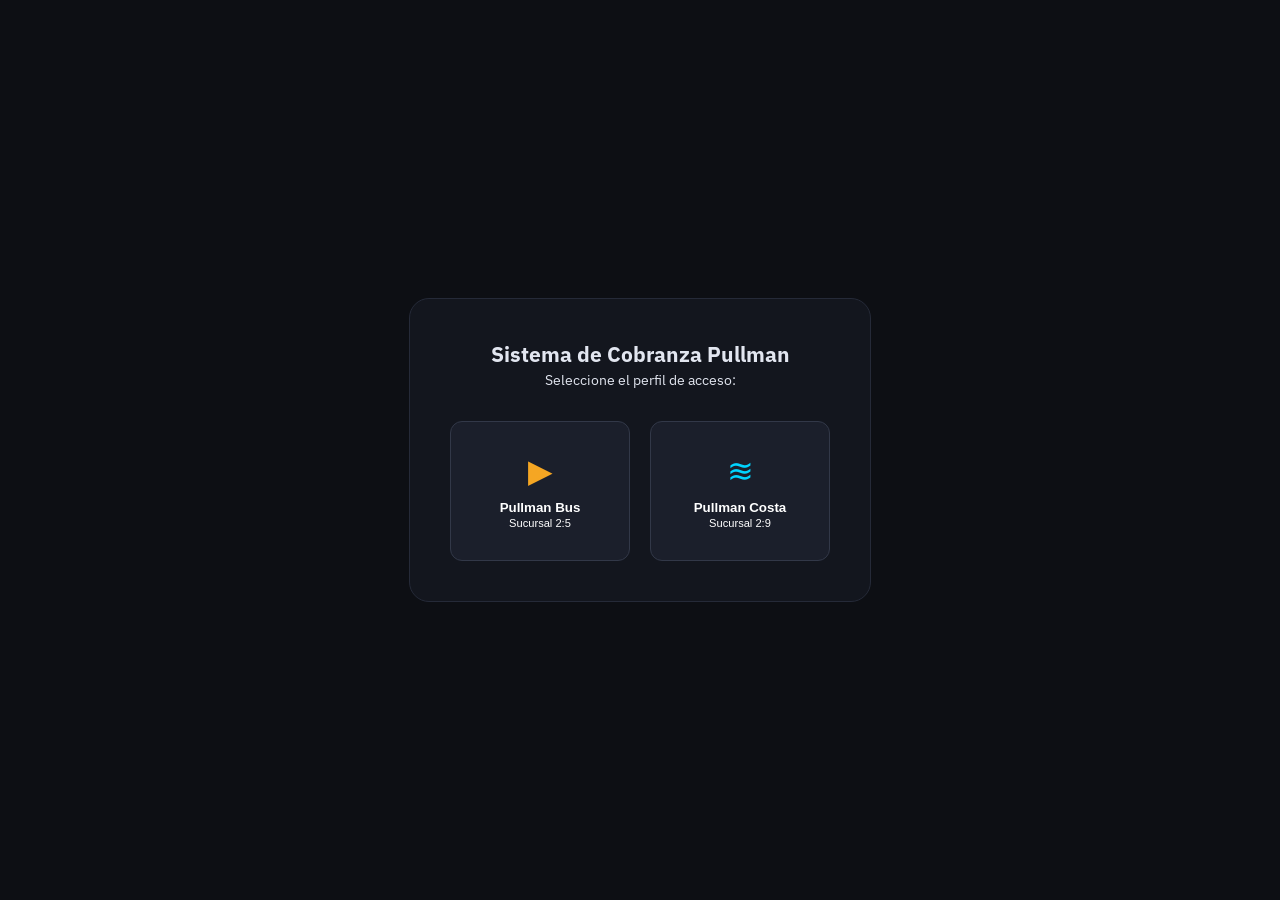
<file: index.html>
<!DOCTYPE html>
<html lang="es">
<head>
  <meta charset="UTF-8" />
  <meta name="viewport" content="width=device-width, initial-scale=1.0" />
  <title>Reporte de Cobranza — Pullman</title>
  <link rel="preconnect" href="https://fonts.googleapis.com" />
  <link href="https://fonts.googleapis.com/css2?family=IBM+Plex+Mono:wght@400;600&family=IBM+Plex+Sans:wght@300;400;600;700&display=swap" rel="stylesheet" />
  <link rel="stylesheet" href="style.css" />
</head>
<body>
  <div id="loginOverlay" class="login-overlay">
    <div class="login-box">
      <h2>Sistema de Cobranza Pullman</h2>
      <p>Seleccione el perfil de acceso:</p>
      <div class="user-grid">
        <button class="user-card bus" onclick="iniciarSesion('bus')">
          <span class="icon">▶</span>
          <strong>Pullman Bus</strong>
          <small>Sucursal 2:5</small>
        </button>
        <button class="user-card costa" onclick="iniciarSesion('costa')">
          <span class="icon">≋</span>
          <strong>Pullman Costa</strong>
          <small>Sucursal 2:9</small>
        </button>
      </div>
    </div>
  </div>

  <div class="layout">

    <aside class="sidebar">
      <div class="brand">
        <span class="brand-icon">▶</span>
        <span class="brand-name">Pullman<br><small>Reporte Cobranza</small></span>
      </div>

      <nav class="sidebar-nav">
        <a class="nav-link active" data-view="resumen">Resumen</a>
        <a class="nav-link" data-view="portales">Por Portal</a>
        <a class="nav-link" data-view="detalle">Detalle</a>
      </nav>

      <div class="sidebar-section">
        <div class="section-label">Consultar</div>

        <label class="field-label">Desde</label>
        <input id="fromDate" class="input-field" type="date" />

        <label class="field-label">Hasta <span class="limit-badge">máx 10 días</span></label>
        <input id="toDate" class="input-field" type="date" />

        <div id="dateError" class="date-error" style="display:none"></div>

        <button id="fetchBtn" class="btn-primary">▶ Consultar</button>
      </div>

      <div id="statusMsg" class="status-msg"></div>

      <div class="sidebar-section">
        <div class="section-label">Cargar archivo</div>
        <label class="btn-file" for="fileInput"><span>📂</span> Cargar JSON</label>
        <input id="fileInput" type="file" accept=".json,application/json" />
      </div>
    </aside>

    <main class="main">
      <header class="top-bar">
        <div class="top-bar-left">
          <h1 class="page-title" id="viewTitle">Resumen General</h1>
          <span id="dateRangeLabel" class="date-range-label"></span>
        </div>
        <div class="top-bar-right">
          <span id="lastUpdated" class="last-updated"></span>
          <button id="exportBtn" class="btn-export" style="display:none">↓ Exportar CSV</button>
        </div>
      </header>

      <div id="emptyState" class="empty-state">
        <div class="empty-icon">⬡</div>
        <p>Selecciona un rango de fechas y haz clic en <strong>Consultar</strong>.</p>
        <p class="empty-sub">Máximo 10 días por consulta.</p>
      </div>

      <div id="loadingState" class="loading-state" style="display:none">
        <div class="spinner"></div>
        <p id="loadingMsg">Consultando API...</p>
      </div>

      <div id="tokenExpiredBanner" class="token-banner" style="display:none">
        <span>⚠️ El token de acceso expiró. Contacta al administrador para renovarlo.</span>
      </div>

      <div id="dashboardContent" style="display:none">
        <section id="view-resumen" class="view">
          <div class="kpi-grid" id="kpiGrid"></div>
          <div class="chart-row">
            <div class="chart-card">
              <div class="chart-title">Monto Neto por Portal</div>
              <div id="barChart" class="bar-chart"></div>
            </div>
            <div class="chart-card narrow">
              <div class="chart-title">Distribución %</div>
              <div id="donutChart" class="donut-wrap"></div>
            </div>
          </div>
        </section>

        <section id="view-portales" class="view" style="display:none">
          <div id="portalCards" class="portal-cards"></div>
        </section>

        <section id="view-detalle" class="view" style="display:none">
          <div class="table-controls">
            <input id="tableSearch" class="input-field search-input" type="text" placeholder="Buscar pasajero, origen, destino..." />
            <div class="table-filters">
              <select id="filterPortal" class="input-field select-sm"><option value="">Todos los portales</option></select>
              <select id="filterDevuelto" class="input-field select-sm">
                <option value="">Todos</option>
                <option value="no">Sin devolución</option>
                <option value="si">Devueltos</option>
              </select>
            </div>
            <span id="rowCount" class="row-count"></span>
          </div>
          <div class="table-wrap">
            <table id="detailTable" class="data-table">
              <thead id="tableHead"></thead>
              <tbody id="tableBody"></tbody>
            </table>
          </div>
        </section>
      </div>
    </main>

    <div id="loginState" class="login-screen">
      <div class="login-card">
        <div class="brand-large">▶ PULLMAN</div>
        <p>Selecciona la unidad de negocio para el reporte</p>
        <div class="login-options">
          <button class="btn-login bus" onclick="initApp('bus')">Pullman Bus</button>
          <button class="btn-login costa" onclick="initApp('costa')">Pullman Costa</button>
        </div>
      </div>
    </div>
  </div>

  <script src="script.js"></script>
</body>
</html>
</file>
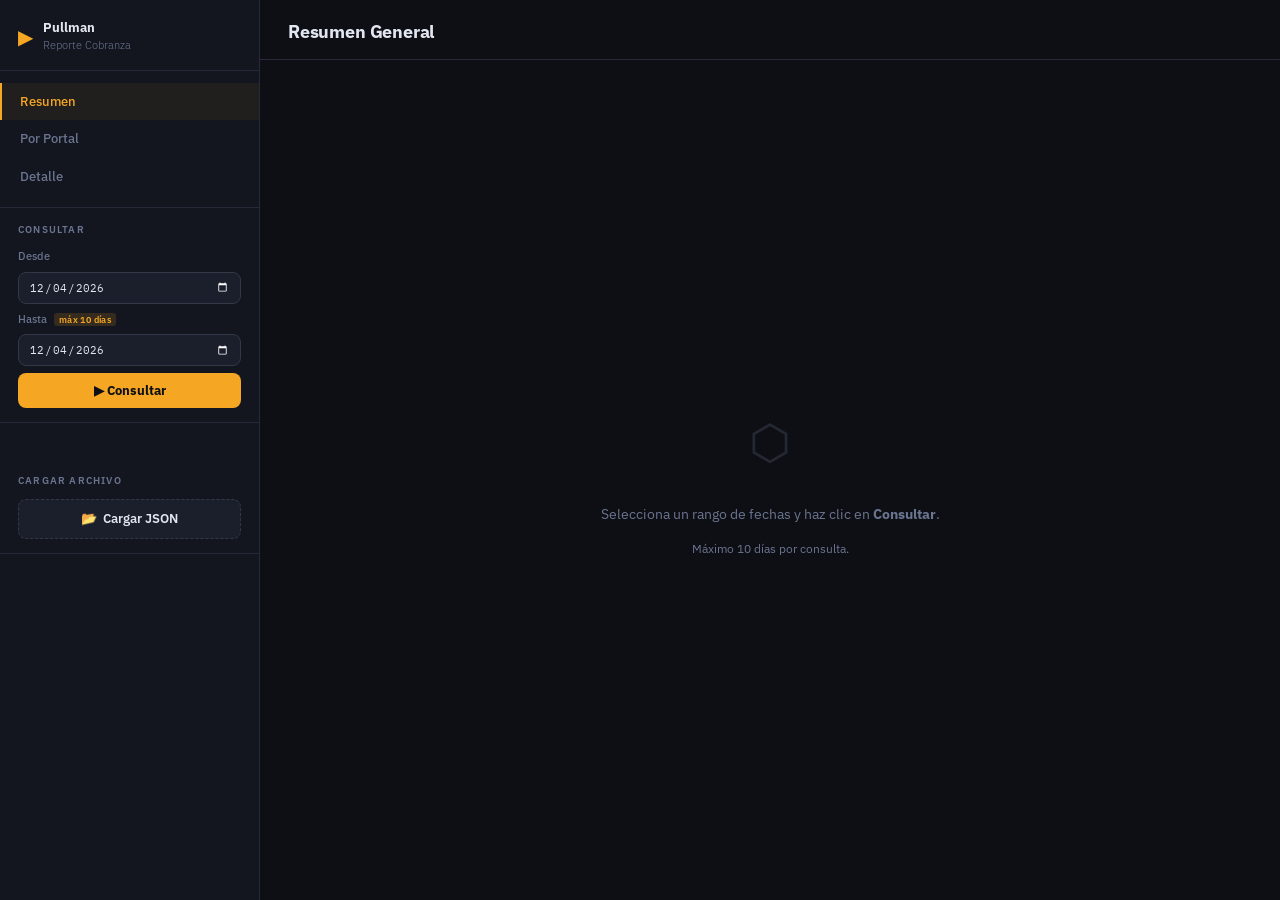
<file: public/index.html>
<!DOCTYPE html>
<html lang="es">
<head>
  <meta charset="UTF-8" />
  <meta name="viewport" content="width=device-width, initial-scale=1.0" />
  <title>Reporte de Cobranza — Pullman</title>
  <link rel="preconnect" href="https://fonts.googleapis.com" />
  <link href="https://fonts.googleapis.com/css2?family=IBM+Plex+Mono:wght@400;600&family=IBM+Plex+Sans:wght@300;400;600;700&display=swap" rel="stylesheet" />
  <link rel="stylesheet" href="style.css" />
</head>
<body>
  <div class="layout">

    <aside class="sidebar">
      <div class="brand">
        <span class="brand-icon">▶</span>
        <span class="brand-name">Pullman<br><small>Reporte Cobranza</small></span>
      </div>

      <nav class="sidebar-nav">
        <a class="nav-link active" data-view="resumen">Resumen</a>
        <a class="nav-link" data-view="portales">Por Portal</a>
        <a class="nav-link" data-view="detalle">Detalle</a>
      </nav>

      <div class="sidebar-section">
        <div class="section-label">Consultar</div>

        <label class="field-label">Desde</label>
        <input id="fromDate" class="input-field" type="date" />

        <label class="field-label">Hasta <span class="limit-badge">máx 10 días</span></label>
        <input id="toDate" class="input-field" type="date" />

        <div id="dateError" class="date-error" style="display:none"></div>

        <button id="fetchBtn" class="btn-primary">▶ Consultar</button>
      </div>

      <div id="statusMsg" class="status-msg"></div>

      <div class="sidebar-section">
        <div class="section-label">Cargar archivo</div>
        <label class="btn-file" for="fileInput"><span>📂</span> Cargar JSON</label>
        <input id="fileInput" type="file" accept=".json,application/json" />
      </div>
    </aside>

    <main class="main">
      <header class="top-bar">
        <div class="top-bar-left">
          <h1 class="page-title" id="viewTitle">Resumen General</h1>
          <span id="dateRangeLabel" class="date-range-label"></span>
        </div>
        <div class="top-bar-right">
          <span id="lastUpdated" class="last-updated"></span>
          <button id="exportBtn" class="btn-export" style="display:none">↓ Exportar CSV</button>
        </div>
      </header>

      <div id="emptyState" class="empty-state">
        <div class="empty-icon">⬡</div>
        <p>Selecciona un rango de fechas y haz clic en <strong>Consultar</strong>.</p>
        <p class="empty-sub">Máximo 10 días por consulta.</p>
      </div>

      <div id="loadingState" class="loading-state" style="display:none">
        <div class="spinner"></div>
        <p id="loadingMsg">Consultando API...</p>
      </div>

      <div id="tokenExpiredBanner" class="token-banner" style="display:none">
        <span>⚠️ El token de acceso expiró. Contacta al administrador para renovarlo.</span>
      </div>

      <div id="dashboardContent" style="display:none">
        <section id="view-resumen" class="view">
          <div class="kpi-grid" id="kpiGrid"></div>
          <div class="chart-row">
            <div class="chart-card">
              <div class="chart-title">Monto Neto por Portal</div>
              <div id="barChart" class="bar-chart"></div>
            </div>
            <div class="chart-card narrow">
              <div class="chart-title">Distribución %</div>
              <div id="donutChart" class="donut-wrap"></div>
            </div>
          </div>
        </section>

        <section id="view-portales" class="view" style="display:none">
          <div id="portalCards" class="portal-cards"></div>
        </section>

        <section id="view-detalle" class="view" style="display:none">
          <div class="table-controls">
            <input id="tableSearch" class="input-field search-input" type="text" placeholder="Buscar pasajero, origen, destino..." />
            <div class="table-filters">
              <select id="filterPortal" class="input-field select-sm"><option value="">Todos los portales</option></select>
              <select id="filterDevuelto" class="input-field select-sm">
                <option value="">Todos</option>
                <option value="no">Sin devolución</option>
                <option value="si">Devueltos</option>
              </select>
            </div>
            <span id="rowCount" class="row-count"></span>
          </div>
          <div class="table-wrap">
            <table id="detailTable" class="data-table">
              <thead id="tableHead"></thead>
              <tbody id="tableBody"></tbody>
            </table>
          </div>
        </section>
      </div>
    </main>
  </div>

  <script src="script.js"></script>
</body>
</html>
</file>
<file: style.css>
/* =============================================
   PULLMAN COBRANZA DASHBOARD — style.css
   ============================================= */

*, *::before, *::after { box-sizing: border-box; margin: 0; padding: 0; }

:root {
  --bg:       #0d0f14;
  --bg2:      #13161e;
  --bg3:      #1b1f2b;
  --border:   #252a38;
  --border2:  #323848;
  --text:     #e2e6f0;
  --muted:    #6b7490;
  --accent:   #f5a623;
  --accent2:  #e8471e;
  --green:    #2ecc87;
  --blue:     #4d8ef5;
  --purple:   #9b6dff;
  --red:      #e8471e;
  --font-body: 'IBM Plex Sans', sans-serif;
  --font-mono: 'IBM Plex Mono', monospace;
  --sidebar-w: 260px;
  --radius: 8px;
}

html, body {
  height: 100%;
  background: var(--bg);
  color: var(--text);
  font-family: var(--font-body);
  font-size: 14px;
  line-height: 1.5;
}

/* ---- LAYOUT ---- */
.layout {
  display: flex;
  height: 100vh;
  overflow: hidden;
}

/* ---- SIDEBAR ---- */
.sidebar {
  width: var(--sidebar-w);
  min-width: var(--sidebar-w);
  background: var(--bg2);
  border-right: 1px solid var(--border);
  display: flex;
  flex-direction: column;
  gap: 0;
  overflow-y: auto;
  overflow-x: hidden;
}

.brand {
  display: flex;
  align-items: center;
  gap: 10px;
  padding: 20px 18px 16px;
  border-bottom: 1px solid var(--border);
}
.brand-icon {
  font-size: 20px;
  color: var(--accent);
}
.brand-name {
  font-weight: 700;
  font-size: 13px;
  line-height: 1.3;
}
.brand-name small {
  font-weight: 300;
  color: var(--muted);
  font-size: 11px;
}

.sidebar-nav {
  display: flex;
  flex-direction: column;
  padding: 12px 0;
  border-bottom: 1px solid var(--border);
}
.nav-link {
  padding: 9px 18px;
  color: var(--muted);
  cursor: pointer;
  font-size: 13px;
  font-weight: 500;
  text-decoration: none;
  transition: color .15s, background .15s;
  border-left: 2px solid transparent;
}
.nav-link:hover { color: var(--text); background: var(--bg3); }
.nav-link.active { color: var(--accent); border-left-color: var(--accent); background: rgba(245,166,35,.06); }

.sidebar-section {
  padding: 14px 18px;
  border-bottom: 1px solid var(--border);
  display: flex;
  flex-direction: column;
  gap: 7px;
}

.section-label {
  font-size: 10px;
  text-transform: uppercase;
  letter-spacing: .12em;
  color: var(--muted);
  font-weight: 600;
  margin-bottom: 4px;
}

.field-label {
  font-size: 11px;
  color: var(--muted);
  font-weight: 500;
}

.input-field, .token-input {
  background: var(--bg3);
  border: 1px solid var(--border2);
  color: var(--text);
  border-radius: var(--radius);
  padding: 7px 10px;
  font-family: var(--font-mono);
  font-size: 11px;
  width: 100%;
  transition: border-color .15s;
}
.input-field:focus, .token-input:focus {
  outline: none;
  border-color: var(--accent);
}
.token-input {
  resize: vertical;
  min-height: 60px;
}

input[type="date"].input-field {
  color-scheme: dark;
}

.btn-primary {
  background: var(--accent);
  color: #0d0f14;
  border: none;
  border-radius: var(--radius);
  padding: 9px 14px;
  font-family: var(--font-body);
  font-weight: 700;
  font-size: 13px;
  cursor: pointer;
  transition: opacity .15s, transform .1s;
  width: 100%;
}
.btn-primary:hover { opacity: .88; transform: translateY(-1px); }
.btn-primary:active { transform: translateY(0); }

.btn-secondary {
  background: transparent;
  color: var(--muted);
  border: 1px solid var(--border2);
  border-radius: var(--radius);
  padding: 8px 14px;
  font-family: var(--font-body);
  font-size: 12px;
  cursor: pointer;
  width: 100%;
  transition: color .15s, border-color .15s;
}
.btn-secondary:hover { color: var(--text); border-color: var(--muted); }

.divider-text {
  text-align: center;
  color: var(--muted);
  font-size: 11px;
}

.status-msg {
  padding: 10px 18px;
  font-size: 12px;
  color: var(--muted);
  min-height: 36px;
}
.status-msg.error { color: var(--red); }
.status-msg.success { color: var(--green); }

/* ---- MAIN ---- */
.main {
  flex: 1;
  display: flex;
  flex-direction: column;
  overflow: hidden;
}

.top-bar {
  display: flex;
  align-items: center;
  justify-content: space-between;
  padding: 18px 28px 14px;
  border-bottom: 1px solid var(--border);
  flex-shrink: 0;
}
.top-bar-left { display: flex; align-items: baseline; gap: 14px; }
.page-title {
  font-size: 18px;
  font-weight: 700;
  letter-spacing: -.01em;
}
.date-range-label {
  font-size: 12px;
  color: var(--muted);
  font-family: var(--font-mono);
}
.top-bar-right { display: flex; align-items: center; gap: 14px; }
.last-updated {
  font-size: 11px;
  color: var(--muted);
  font-family: var(--font-mono);
}
.btn-export {
  background: transparent;
  border: 1px solid var(--border2);
  color: var(--muted);
  border-radius: var(--radius);
  padding: 6px 12px;
  font-size: 11px;
  cursor: pointer;
  transition: color .15s, border-color .15s;
}
.btn-export:hover { color: var(--text); border-color: var(--accent); }

/* ---- EMPTY / LOADING ---- */
.empty-state, .loading-state {
  flex: 1;
  display: flex;
  flex-direction: column;
  align-items: center;
  justify-content: center;
  gap: 12px;
  color: var(--muted);
  text-align: center;
  line-height: 1.7;
}
.empty-icon {
  font-size: 48px;
  opacity: .25;
  margin-bottom: 8px;
}
.empty-sub { font-size: 12px; }
.link-btn {
  background: none;
  border: none;
  color: var(--accent);
  cursor: pointer;
  font-size: 12px;
  text-decoration: underline;
}

.spinner {
  width: 32px; height: 32px;
  border: 2px solid var(--border2);
  border-top-color: var(--accent);
  border-radius: 50%;
  animation: spin .7s linear infinite;
}
@keyframes spin { to { transform: rotate(360deg); } }

/* ---- DASHBOARD CONTENT ---- */
#dashboardContent {
  flex: 1;
  overflow-y: auto;
  padding: 24px 28px;
  display: flex;
  flex-direction: column;
  gap: 24px;
}

/* ---- KPI GRID ---- */
.kpi-grid {
  display: grid;
  grid-template-columns: repeat(auto-fill, minmax(190px, 1fr));
  gap: 14px;
}
.kpi-card {
  background: var(--bg2);
  border: 1px solid var(--border);
  border-radius: var(--radius);
  padding: 16px 18px;
  position: relative;
  overflow: hidden;
  transition: border-color .2s;
}
.kpi-card:hover { border-color: var(--border2); }
.kpi-card::before {
  content: '';
  position: absolute;
  top: 0; left: 0; right: 0;
  height: 2px;
  background: var(--kpi-color, var(--accent));
}
.kpi-label {
  font-size: 11px;
  color: var(--muted);
  text-transform: uppercase;
  letter-spacing: .08em;
  margin-bottom: 8px;
}
.kpi-value {
  font-size: 24px;
  font-weight: 700;
  font-family: var(--font-mono);
  line-height: 1.1;
  color: var(--text);
}
.kpi-value.big { font-size: 20px; }
.kpi-sub {
  font-size: 11px;
  color: var(--muted);
  margin-top: 4px;
  font-family: var(--font-mono);
}

/* ---- CHART ROW ---- */
.chart-row {
  display: grid;
  grid-template-columns: 1fr 280px;
  gap: 14px;
}
.chart-card {
  background: var(--bg2);
  border: 1px solid var(--border);
  border-radius: var(--radius);
  padding: 18px 20px;
}
.chart-card.narrow {}
.chart-title {
  font-size: 12px;
  text-transform: uppercase;
  letter-spacing: .08em;
  color: var(--muted);
  font-weight: 600;
  margin-bottom: 16px;
}

/* BAR CHART */
.bar-chart {
  display: flex;
  flex-direction: column;
  gap: 10px;
}
.bar-row {
  display: grid;
  grid-template-columns: 130px 1fr 90px;
  align-items: center;
  gap: 10px;
}
.bar-name {
  font-size: 12px;
  color: var(--text);
  white-space: nowrap;
  overflow: hidden;
  text-overflow: ellipsis;
}
.bar-track {
  height: 8px;
  background: var(--bg3);
  border-radius: 4px;
  overflow: hidden;
}
.bar-fill {
  height: 100%;
  border-radius: 4px;
  background: var(--accent);
  transition: width .6s cubic-bezier(.4,0,.2,1);
}
.bar-val {
  font-size: 11px;
  font-family: var(--font-mono);
  color: var(--muted);
  text-align: right;
}

/* DONUT CHART */
.donut-wrap {
  display: flex;
  flex-direction: column;
  gap: 8px;
  align-items: center;
}
.donut-svg { margin-bottom: 8px; }
.donut-legend {
  width: 100%;
  display: flex;
  flex-direction: column;
  gap: 5px;
}
.legend-row {
  display: flex;
  align-items: center;
  justify-content: space-between;
  gap: 8px;
}
.legend-dot {
  width: 8px; height: 8px;
  border-radius: 50%;
  flex-shrink: 0;
}
.legend-name {
  flex: 1;
  font-size: 11px;
  color: var(--text);
  white-space: nowrap;
  overflow: hidden;
  text-overflow: ellipsis;
}
.legend-pct {
  font-size: 11px;
  font-family: var(--font-mono);
  color: var(--muted);
}

/* ---- PORTAL CARDS ---- */
.portal-cards {
  display: grid;
  grid-template-columns: repeat(auto-fill, minmax(280px, 1fr));
  gap: 14px;
}
.portal-card {
  background: var(--bg2);
  border: 1px solid var(--border);
  border-radius: var(--radius);
  padding: 18px 20px;
  display: flex;
  flex-direction: column;
  gap: 14px;
}
.portal-name {
  font-size: 14px;
  font-weight: 700;
  color: var(--text);
  display: flex;
  align-items: center;
  gap: 8px;
}
.portal-badge {
  width: 8px; height: 8px;
  border-radius: 50%;
  background: var(--badge-color, var(--accent));
}
.portal-stats {
  display: grid;
  grid-template-columns: 1fr 1fr;
  gap: 10px;
}
.pstat-label {
  font-size: 10px;
  color: var(--muted);
  text-transform: uppercase;
  letter-spacing: .08em;
}
.pstat-value {
  font-size: 18px;
  font-weight: 700;
  font-family: var(--font-mono);
  color: var(--text);
  margin-top: 2px;
}
.portal-bar {
  height: 3px;
  background: var(--bg3);
  border-radius: 2px;
  overflow: hidden;
}
.portal-bar-fill {
  height: 100%;
  border-radius: 2px;
  background: var(--badge-color, var(--accent));
}

/* ---- TABLE ---- */
.table-controls {
  display: flex;
  align-items: center;
  justify-content: space-between;
  gap: 12px;
  margin-bottom: 14px;
  flex-shrink: 0;
}
.search-input { width: 240px; flex-shrink: 0; }
.row-count { font-size: 11px; color: var(--muted); font-family: var(--font-mono); }

.table-wrap {
  flex: 1;
  overflow: auto;
  border: 1px solid var(--border);
  border-radius: var(--radius);
}

.data-table {
  width: 100%;
  border-collapse: collapse;
  font-size: 12px;
}
.data-table th {
  background: var(--bg3);
  color: var(--muted);
  font-size: 10px;
  text-transform: uppercase;
  letter-spacing: .08em;
  padding: 10px 14px;
  text-align: left;
  border-bottom: 1px solid var(--border);
  white-space: nowrap;
  position: sticky;
  top: 0;
  cursor: pointer;
  user-select: none;
}
.data-table th:hover { color: var(--text); }
.data-table td {
  padding: 9px 14px;
  border-bottom: 1px solid var(--border);
  color: var(--text);
  font-family: var(--font-mono);
  white-space: nowrap;
}
.data-table tbody tr:hover { background: var(--bg3); }
.data-table tbody tr:last-child td { border-bottom: none; }
.data-table td.text-field { font-family: var(--font-body); }
.data-table td.amount { color: var(--green); }
.data-table td.qty { color: var(--blue); }

/* ---- MODAL ---- */
.modal-overlay {
  position: fixed;
  inset: 0;
  background: rgba(0,0,0,.7);
  display: flex;
  align-items: center;
  justify-content: center;
  z-index: 100;
  backdrop-filter: blur(4px);
}
.modal {
  background: var(--bg2);
  border: 1px solid var(--border2);
  border-radius: 12px;
  width: min(560px, 90vw);
  display: flex;
  flex-direction: column;
  gap: 0;
  overflow: hidden;
}
.modal-header {
  display: flex;
  align-items: center;
  justify-content: space-between;
  padding: 14px 18px;
  border-bottom: 1px solid var(--border);
  font-weight: 600;
  font-size: 14px;
}
.modal-close {
  background: none;
  border: none;
  color: var(--muted);
  cursor: pointer;
  font-size: 16px;
  padding: 0 4px;
  transition: color .15s;
}
.modal-close:hover { color: var(--text); }
.json-paste-area {
  background: var(--bg3);
  border: none;
  color: var(--text);
  font-family: var(--font-mono);
  font-size: 11px;
  padding: 16px 18px;
  min-height: 220px;
  resize: vertical;
  width: 100%;
}
.json-paste-area:focus { outline: none; }
.modal-footer {
  padding: 14px 18px;
  display: flex;
  gap: 10px;
  border-top: 1px solid var(--border);
}
.modal-footer .btn-primary { flex: 1; }
.modal-footer .btn-secondary { flex: 0 0 auto; width: auto; }

/* ---- RESPONSIVE ---- */
@media (max-width: 900px) {
  .chart-row { grid-template-columns: 1fr; }
  .chart-card.narrow { }
}
@media (max-width: 680px) {
  .sidebar { width: 220px; min-width: 220px; }
}

/* ── NUEVOS ESTILOS ── */
.btn-file {
  display: flex;
  align-items: center;
  justify-content: center;
  gap: 6px;
  background: var(--bg3);
  border: 1px dashed var(--border2);
  color: var(--text);
  border-radius: var(--radius);
  padding: 9px 14px;
  font-family: var(--font-body);
  font-size: 13px;
  font-weight: 600;
  cursor: pointer;
  width: 100%;
  text-align: center;
  transition: border-color .15s, background .15s;
}
.btn-file:hover { border-color: var(--accent); background: rgba(245,166,35,.06); }
.btn-file.big {
  padding: 16px 24px;
  font-size: 15px;
  border-radius: 10px;
}
#fileInput, #fileInput2 { display: none; }

/* Collapsible API section */
.collapsible { border-bottom: 1px solid var(--border); }
.collapsible-header {
  font-size: 11px;
  text-transform: uppercase;
  letter-spacing: .1em;
  color: var(--muted);
  font-weight: 600;
  cursor: pointer;
  padding: 12px 18px;
  list-style: none;
  user-select: none;
}
.collapsible-header:hover { color: var(--text); }
details.collapsible summary::-webkit-details-marker { display: none; }
.collapsible-body {
  padding: 0 18px 14px;
  display: flex;
  flex-direction: column;
  gap: 7px;
}

.hint-text {
  font-size: 10px;
  color: var(--muted);
  line-height: 1.5;
}
.hint-text code {
  background: var(--bg3);
  border-radius: 3px;
  padding: 1px 4px;
  font-family: var(--font-mono);
}

/* Table improvements */
.table-controls {
  display: flex;
  align-items: center;
  gap: 8px;
  flex-wrap: wrap;
  margin-bottom: 12px;
}
.table-filters { display: flex; gap: 8px; }
.select-sm { width: auto; min-width: 140px; }

.row-devuelto td { opacity: .55; }
.portal-cell { display: flex; align-items: center; gap: 6px; }
.portal-dot { width: 6px; height: 6px; border-radius: 50%; flex-shrink: 0; }
.align-right { text-align: right; }
.muted-cell { color: var(--muted) !important; }
.devuelto-cell { color: var(--red) !important; }
.mono-sm { font-size: 11px; }

.bar-val {
  display: flex;
  flex-direction: column;
  align-items: flex-end;
  gap: 1px;
}
.bar-count {
  font-size: 10px;
  color: var(--muted);
}

.no-data { color: var(--muted); font-size: 12px; }

.modal-hint {
  padding: 8px 18px;
  font-size: 11px;
  color: var(--accent);
  background: rgba(245,166,35,.07);
  border-bottom: 1px solid var(--border);
}

/* ── PROXY STATUS ── */
.proxy-status {
  display: flex;
  align-items: center;
  gap: 7px;
  padding: 7px 10px;
  border-radius: var(--radius);
  font-size: 11px;
  font-family: var(--font-mono);
  margin-top: 2px;
}
.proxy-dot {
  width: 7px; height: 7px;
  border-radius: 50%;
  flex-shrink: 0;
}
.proxy-status.online  { background: rgba(46,204,135,.1); color: var(--green); }
.proxy-status.online  .proxy-dot { background: var(--green); box-shadow: 0 0 0 2px rgba(46,204,135,.3); }
.proxy-status.offline { background: rgba(232,71,30,.08); color: var(--red); }
.proxy-status.offline .proxy-dot { background: var(--red); }
.proxy-status.checking { background: var(--bg3); color: var(--muted); }
.proxy-status.checking .proxy-dot { background: var(--muted); animation: pulse 1s infinite; }
@keyframes pulse { 0%,100%{opacity:1} 50%{opacity:.3} }

/* ── TOKEN ROW ── */
.token-row { display: flex; gap: 6px; align-items: flex-start; }
.token-row .token-input { flex: 1; }
.btn-icon {
  background: var(--bg3);
  border: 1px solid var(--border2);
  border-radius: var(--radius);
  padding: 6px 8px;
  cursor: pointer;
  font-size: 14px;
  flex-shrink: 0;
  transition: border-color .15s;
  line-height: 1;
}
.btn-icon:hover { border-color: var(--accent); }
.token-saved-badge {
  font-size: 10px;
  color: var(--green);
  font-weight: 600;
  margin-left: 6px;
  font-family: var(--font-mono);
}

/* ── DATE ERROR ── */
.date-error {
  font-size: 11px;
  color: var(--accent);
  background: rgba(245,166,35,.08);
  border: 1px solid rgba(245,166,35,.2);
  border-radius: var(--radius);
  padding: 6px 9px;
  line-height: 1.4;
}
.limit-badge {
  font-size: 9px;
  background: rgba(245,166,35,.15);
  color: var(--accent);
  border-radius: 3px;
  padding: 1px 5px;
  font-weight: 600;
  letter-spacing: .04em;
  vertical-align: middle;
  margin-left: 4px;
}

/* ── TOKEN EXPIRED BANNER ── */
.token-banner {
  display: flex;
  align-items: center;
  gap: 10px;
  background: rgba(232,71,30,.12);
  border: 1px solid rgba(232,71,30,.3);
  color: #ff8787;
  padding: 12px 20px;
  font-size: 13px;
  margin: 16px 28px 0;
  border-radius: var(--radius);
}

/* Pantalla de Login */
.login-screen {
  position: fixed; inset: 0; background: var(--bg);
  display: flex; align-items: center; justify-content: center; z-index: 1000;
}
.login-card {
  background: var(--bg2); padding: 40px; border-radius: 16px;
  text-align: center; border: 1px solid var(--border);
}
.login-options { display: flex; gap: 20px; margin-top: 24px; }

.btn-login {
  padding: 15px 30px; border: none; border-radius: 8px;
  font-weight: 700; cursor: pointer; transition: transform 0.2s;
}
.btn-login.bus { background: #f5a623; color: #000; }
.btn-login.costa { background: #00d4ff; color: #000; }
.btn-login:hover { transform: scale(1.05); }

/* Indicador de contexto en el Sidebar */
.nav-link.active {
  border-left-color: var(--accent);
  background: rgba(var(--accent-rgb), 0.1);
}

/* ── NUEVOS ESTILOS ── */
.login-overlay {
  position: fixed; inset: 0; background: #0d0f14;
  display: flex; align-items: center; justify-content: center; z-index: 9999;
}
.login-box {
  background: #13161e; padding: 40px; border-radius: 20px;
  border: 1px solid #252a38; text-align: center;
}
.user-grid { display: flex; gap: 20px; margin-top: 30px; }
.user-card {
  background: #1b1f2b; border: 1px solid #323848; color: white;
  padding: 30px; border-radius: 12px; cursor: pointer;
  width: 180px; transition: transform 0.2s, border-color 0.2s;
}
.user-card:hover { transform: translateY(-5px); border-color: var(--accent); }
.user-card.bus { --accent: #f5a623; }
.user-card.costa { --accent: #00d4ff; }
.user-card .icon { font-size: 32px; display: block; margin-bottom: 10px; color: var(--accent); }
</file>
<file: public/style.css>
/* =============================================
   PULLMAN COBRANZA DASHBOARD — style.css
   ============================================= */

*, *::before, *::after { box-sizing: border-box; margin: 0; padding: 0; }

:root {
  --bg:       #0d0f14;
  --bg2:      #13161e;
  --bg3:      #1b1f2b;
  --border:   #252a38;
  --border2:  #323848;
  --text:     #e2e6f0;
  --muted:    #6b7490;
  --accent:   #f5a623;
  --accent2:  #e8471e;
  --green:    #2ecc87;
  --blue:     #4d8ef5;
  --purple:   #9b6dff;
  --red:      #e8471e;
  --font-body: 'IBM Plex Sans', sans-serif;
  --font-mono: 'IBM Plex Mono', monospace;
  --sidebar-w: 260px;
  --radius: 8px;
}

html, body {
  height: 100%;
  background: var(--bg);
  color: var(--text);
  font-family: var(--font-body);
  font-size: 14px;
  line-height: 1.5;
}

/* ---- LAYOUT ---- */
.layout {
  display: flex;
  height: 100vh;
  overflow: hidden;
}

/* ---- SIDEBAR ---- */
.sidebar {
  width: var(--sidebar-w);
  min-width: var(--sidebar-w);
  background: var(--bg2);
  border-right: 1px solid var(--border);
  display: flex;
  flex-direction: column;
  gap: 0;
  overflow-y: auto;
  overflow-x: hidden;
}

.brand {
  display: flex;
  align-items: center;
  gap: 10px;
  padding: 20px 18px 16px;
  border-bottom: 1px solid var(--border);
}
.brand-icon {
  font-size: 20px;
  color: var(--accent);
}
.brand-name {
  font-weight: 700;
  font-size: 13px;
  line-height: 1.3;
}
.brand-name small {
  font-weight: 300;
  color: var(--muted);
  font-size: 11px;
}

.sidebar-nav {
  display: flex;
  flex-direction: column;
  padding: 12px 0;
  border-bottom: 1px solid var(--border);
}
.nav-link {
  padding: 9px 18px;
  color: var(--muted);
  cursor: pointer;
  font-size: 13px;
  font-weight: 500;
  text-decoration: none;
  transition: color .15s, background .15s;
  border-left: 2px solid transparent;
}
.nav-link:hover { color: var(--text); background: var(--bg3); }
.nav-link.active { color: var(--accent); border-left-color: var(--accent); background: rgba(245,166,35,.06); }

.sidebar-section {
  padding: 14px 18px;
  border-bottom: 1px solid var(--border);
  display: flex;
  flex-direction: column;
  gap: 7px;
}

.section-label {
  font-size: 10px;
  text-transform: uppercase;
  letter-spacing: .12em;
  color: var(--muted);
  font-weight: 600;
  margin-bottom: 4px;
}

.field-label {
  font-size: 11px;
  color: var(--muted);
  font-weight: 500;
}

.input-field, .token-input {
  background: var(--bg3);
  border: 1px solid var(--border2);
  color: var(--text);
  border-radius: var(--radius);
  padding: 7px 10px;
  font-family: var(--font-mono);
  font-size: 11px;
  width: 100%;
  transition: border-color .15s;
}
.input-field:focus, .token-input:focus {
  outline: none;
  border-color: var(--accent);
}
.token-input {
  resize: vertical;
  min-height: 60px;
}

input[type="date"].input-field {
  color-scheme: dark;
}

.btn-primary {
  background: var(--accent);
  color: #0d0f14;
  border: none;
  border-radius: var(--radius);
  padding: 9px 14px;
  font-family: var(--font-body);
  font-weight: 700;
  font-size: 13px;
  cursor: pointer;
  transition: opacity .15s, transform .1s;
  width: 100%;
}
.btn-primary:hover { opacity: .88; transform: translateY(-1px); }
.btn-primary:active { transform: translateY(0); }

.btn-secondary {
  background: transparent;
  color: var(--muted);
  border: 1px solid var(--border2);
  border-radius: var(--radius);
  padding: 8px 14px;
  font-family: var(--font-body);
  font-size: 12px;
  cursor: pointer;
  width: 100%;
  transition: color .15s, border-color .15s;
}
.btn-secondary:hover { color: var(--text); border-color: var(--muted); }

.divider-text {
  text-align: center;
  color: var(--muted);
  font-size: 11px;
}

.status-msg {
  padding: 10px 18px;
  font-size: 12px;
  color: var(--muted);
  min-height: 36px;
}
.status-msg.error { color: var(--red); }
.status-msg.success { color: var(--green); }

/* ---- MAIN ---- */
.main {
  flex: 1;
  display: flex;
  flex-direction: column;
  overflow: hidden;
}

.top-bar {
  display: flex;
  align-items: center;
  justify-content: space-between;
  padding: 18px 28px 14px;
  border-bottom: 1px solid var(--border);
  flex-shrink: 0;
}
.top-bar-left { display: flex; align-items: baseline; gap: 14px; }
.page-title {
  font-size: 18px;
  font-weight: 700;
  letter-spacing: -.01em;
}
.date-range-label {
  font-size: 12px;
  color: var(--muted);
  font-family: var(--font-mono);
}
.top-bar-right { display: flex; align-items: center; gap: 14px; }
.last-updated {
  font-size: 11px;
  color: var(--muted);
  font-family: var(--font-mono);
}
.btn-export {
  background: transparent;
  border: 1px solid var(--border2);
  color: var(--muted);
  border-radius: var(--radius);
  padding: 6px 12px;
  font-size: 11px;
  cursor: pointer;
  transition: color .15s, border-color .15s;
}
.btn-export:hover { color: var(--text); border-color: var(--accent); }

/* ---- EMPTY / LOADING ---- */
.empty-state, .loading-state {
  flex: 1;
  display: flex;
  flex-direction: column;
  align-items: center;
  justify-content: center;
  gap: 12px;
  color: var(--muted);
  text-align: center;
  line-height: 1.7;
}
.empty-icon {
  font-size: 48px;
  opacity: .25;
  margin-bottom: 8px;
}
.empty-sub { font-size: 12px; }
.link-btn {
  background: none;
  border: none;
  color: var(--accent);
  cursor: pointer;
  font-size: 12px;
  text-decoration: underline;
}

.spinner {
  width: 32px; height: 32px;
  border: 2px solid var(--border2);
  border-top-color: var(--accent);
  border-radius: 50%;
  animation: spin .7s linear infinite;
}
@keyframes spin { to { transform: rotate(360deg); } }

/* ---- DASHBOARD CONTENT ---- */
#dashboardContent {
  flex: 1;
  overflow-y: auto;
  padding: 24px 28px;
  display: flex;
  flex-direction: column;
  gap: 24px;
}

/* ---- KPI GRID ---- */
.kpi-grid {
  display: grid;
  grid-template-columns: repeat(auto-fill, minmax(190px, 1fr));
  gap: 14px;
}
.kpi-card {
  background: var(--bg2);
  border: 1px solid var(--border);
  border-radius: var(--radius);
  padding: 16px 18px;
  position: relative;
  overflow: hidden;
  transition: border-color .2s;
}
.kpi-card:hover { border-color: var(--border2); }
.kpi-card::before {
  content: '';
  position: absolute;
  top: 0; left: 0; right: 0;
  height: 2px;
  background: var(--kpi-color, var(--accent));
}
.kpi-label {
  font-size: 11px;
  color: var(--muted);
  text-transform: uppercase;
  letter-spacing: .08em;
  margin-bottom: 8px;
}
.kpi-value {
  font-size: 24px;
  font-weight: 700;
  font-family: var(--font-mono);
  line-height: 1.1;
  color: var(--text);
}
.kpi-value.big { font-size: 20px; }
.kpi-sub {
  font-size: 11px;
  color: var(--muted);
  margin-top: 4px;
  font-family: var(--font-mono);
}

/* ---- CHART ROW ---- */
.chart-row {
  display: grid;
  grid-template-columns: 1fr 280px;
  gap: 14px;
}
.chart-card {
  background: var(--bg2);
  border: 1px solid var(--border);
  border-radius: var(--radius);
  padding: 18px 20px;
}
.chart-card.narrow {}
.chart-title {
  font-size: 12px;
  text-transform: uppercase;
  letter-spacing: .08em;
  color: var(--muted);
  font-weight: 600;
  margin-bottom: 16px;
}

/* BAR CHART */
.bar-chart {
  display: flex;
  flex-direction: column;
  gap: 10px;
}
.bar-row {
  display: grid;
  grid-template-columns: 130px 1fr 90px;
  align-items: center;
  gap: 10px;
}
.bar-name {
  font-size: 12px;
  color: var(--text);
  white-space: nowrap;
  overflow: hidden;
  text-overflow: ellipsis;
}
.bar-track {
  height: 8px;
  background: var(--bg3);
  border-radius: 4px;
  overflow: hidden;
}
.bar-fill {
  height: 100%;
  border-radius: 4px;
  background: var(--accent);
  transition: width .6s cubic-bezier(.4,0,.2,1);
}
.bar-val {
  font-size: 11px;
  font-family: var(--font-mono);
  color: var(--muted);
  text-align: right;
}

/* DONUT CHART */
.donut-wrap {
  display: flex;
  flex-direction: column;
  gap: 8px;
  align-items: center;
}
.donut-svg { margin-bottom: 8px; }
.donut-legend {
  width: 100%;
  display: flex;
  flex-direction: column;
  gap: 5px;
}
.legend-row {
  display: flex;
  align-items: center;
  justify-content: space-between;
  gap: 8px;
}
.legend-dot {
  width: 8px; height: 8px;
  border-radius: 50%;
  flex-shrink: 0;
}
.legend-name {
  flex: 1;
  font-size: 11px;
  color: var(--text);
  white-space: nowrap;
  overflow: hidden;
  text-overflow: ellipsis;
}
.legend-pct {
  font-size: 11px;
  font-family: var(--font-mono);
  color: var(--muted);
}

/* ---- PORTAL CARDS ---- */
.portal-cards {
  display: grid;
  grid-template-columns: repeat(auto-fill, minmax(280px, 1fr));
  gap: 14px;
}
.portal-card {
  background: var(--bg2);
  border: 1px solid var(--border);
  border-radius: var(--radius);
  padding: 18px 20px;
  display: flex;
  flex-direction: column;
  gap: 14px;
}
.portal-name {
  font-size: 14px;
  font-weight: 700;
  color: var(--text);
  display: flex;
  align-items: center;
  gap: 8px;
}
.portal-badge {
  width: 8px; height: 8px;
  border-radius: 50%;
  background: var(--badge-color, var(--accent));
}
.portal-stats {
  display: grid;
  grid-template-columns: 1fr 1fr;
  gap: 10px;
}
.pstat-label {
  font-size: 10px;
  color: var(--muted);
  text-transform: uppercase;
  letter-spacing: .08em;
}
.pstat-value {
  font-size: 18px;
  font-weight: 700;
  font-family: var(--font-mono);
  color: var(--text);
  margin-top: 2px;
}
.portal-bar {
  height: 3px;
  background: var(--bg3);
  border-radius: 2px;
  overflow: hidden;
}
.portal-bar-fill {
  height: 100%;
  border-radius: 2px;
  background: var(--badge-color, var(--accent));
}

/* ---- TABLE ---- */
.table-controls {
  display: flex;
  align-items: center;
  justify-content: space-between;
  gap: 12px;
  margin-bottom: 14px;
  flex-shrink: 0;
}
.search-input { width: 240px; flex-shrink: 0; }
.row-count { font-size: 11px; color: var(--muted); font-family: var(--font-mono); }

.table-wrap {
  flex: 1;
  overflow: auto;
  border: 1px solid var(--border);
  border-radius: var(--radius);
}

.data-table {
  width: 100%;
  border-collapse: collapse;
  font-size: 12px;
}
.data-table th {
  background: var(--bg3);
  color: var(--muted);
  font-size: 10px;
  text-transform: uppercase;
  letter-spacing: .08em;
  padding: 10px 14px;
  text-align: left;
  border-bottom: 1px solid var(--border);
  white-space: nowrap;
  position: sticky;
  top: 0;
  cursor: pointer;
  user-select: none;
}
.data-table th:hover { color: var(--text); }
.data-table td {
  padding: 9px 14px;
  border-bottom: 1px solid var(--border);
  color: var(--text);
  font-family: var(--font-mono);
  white-space: nowrap;
}
.data-table tbody tr:hover { background: var(--bg3); }
.data-table tbody tr:last-child td { border-bottom: none; }
.data-table td.text-field { font-family: var(--font-body); }
.data-table td.amount { color: var(--green); }
.data-table td.qty { color: var(--blue); }

/* ---- MODAL ---- */
.modal-overlay {
  position: fixed;
  inset: 0;
  background: rgba(0,0,0,.7);
  display: flex;
  align-items: center;
  justify-content: center;
  z-index: 100;
  backdrop-filter: blur(4px);
}
.modal {
  background: var(--bg2);
  border: 1px solid var(--border2);
  border-radius: 12px;
  width: min(560px, 90vw);
  display: flex;
  flex-direction: column;
  gap: 0;
  overflow: hidden;
}
.modal-header {
  display: flex;
  align-items: center;
  justify-content: space-between;
  padding: 14px 18px;
  border-bottom: 1px solid var(--border);
  font-weight: 600;
  font-size: 14px;
}
.modal-close {
  background: none;
  border: none;
  color: var(--muted);
  cursor: pointer;
  font-size: 16px;
  padding: 0 4px;
  transition: color .15s;
}
.modal-close:hover { color: var(--text); }
.json-paste-area {
  background: var(--bg3);
  border: none;
  color: var(--text);
  font-family: var(--font-mono);
  font-size: 11px;
  padding: 16px 18px;
  min-height: 220px;
  resize: vertical;
  width: 100%;
}
.json-paste-area:focus { outline: none; }
.modal-footer {
  padding: 14px 18px;
  display: flex;
  gap: 10px;
  border-top: 1px solid var(--border);
}
.modal-footer .btn-primary { flex: 1; }
.modal-footer .btn-secondary { flex: 0 0 auto; width: auto; }

/* ---- RESPONSIVE ---- */
@media (max-width: 900px) {
  .chart-row { grid-template-columns: 1fr; }
  .chart-card.narrow { }
}
@media (max-width: 680px) {
  .sidebar { width: 220px; min-width: 220px; }
}

/* ── NUEVOS ESTILOS ── */
.btn-file {
  display: flex;
  align-items: center;
  justify-content: center;
  gap: 6px;
  background: var(--bg3);
  border: 1px dashed var(--border2);
  color: var(--text);
  border-radius: var(--radius);
  padding: 9px 14px;
  font-family: var(--font-body);
  font-size: 13px;
  font-weight: 600;
  cursor: pointer;
  width: 100%;
  text-align: center;
  transition: border-color .15s, background .15s;
}
.btn-file:hover { border-color: var(--accent); background: rgba(245,166,35,.06); }
.btn-file.big {
  padding: 16px 24px;
  font-size: 15px;
  border-radius: 10px;
}
#fileInput, #fileInput2 { display: none; }

/* Collapsible API section */
.collapsible { border-bottom: 1px solid var(--border); }
.collapsible-header {
  font-size: 11px;
  text-transform: uppercase;
  letter-spacing: .1em;
  color: var(--muted);
  font-weight: 600;
  cursor: pointer;
  padding: 12px 18px;
  list-style: none;
  user-select: none;
}
.collapsible-header:hover { color: var(--text); }
details.collapsible summary::-webkit-details-marker { display: none; }
.collapsible-body {
  padding: 0 18px 14px;
  display: flex;
  flex-direction: column;
  gap: 7px;
}

.hint-text {
  font-size: 10px;
  color: var(--muted);
  line-height: 1.5;
}
.hint-text code {
  background: var(--bg3);
  border-radius: 3px;
  padding: 1px 4px;
  font-family: var(--font-mono);
}

/* Table improvements */
.table-controls {
  display: flex;
  align-items: center;
  gap: 8px;
  flex-wrap: wrap;
  margin-bottom: 12px;
}
.table-filters { display: flex; gap: 8px; }
.select-sm { width: auto; min-width: 140px; }

.row-devuelto td { opacity: .55; }
.portal-cell { display: flex; align-items: center; gap: 6px; }
.portal-dot { width: 6px; height: 6px; border-radius: 50%; flex-shrink: 0; }
.align-right { text-align: right; }
.muted-cell { color: var(--muted) !important; }
.devuelto-cell { color: var(--red) !important; }
.mono-sm { font-size: 11px; }

.bar-val {
  display: flex;
  flex-direction: column;
  align-items: flex-end;
  gap: 1px;
}
.bar-count {
  font-size: 10px;
  color: var(--muted);
}

.no-data { color: var(--muted); font-size: 12px; }

.modal-hint {
  padding: 8px 18px;
  font-size: 11px;
  color: var(--accent);
  background: rgba(245,166,35,.07);
  border-bottom: 1px solid var(--border);
}

/* ── PROXY STATUS ── */
.proxy-status {
  display: flex;
  align-items: center;
  gap: 7px;
  padding: 7px 10px;
  border-radius: var(--radius);
  font-size: 11px;
  font-family: var(--font-mono);
  margin-top: 2px;
}
.proxy-dot {
  width: 7px; height: 7px;
  border-radius: 50%;
  flex-shrink: 0;
}
.proxy-status.online  { background: rgba(46,204,135,.1); color: var(--green); }
.proxy-status.online  .proxy-dot { background: var(--green); box-shadow: 0 0 0 2px rgba(46,204,135,.3); }
.proxy-status.offline { background: rgba(232,71,30,.08); color: var(--red); }
.proxy-status.offline .proxy-dot { background: var(--red); }
.proxy-status.checking { background: var(--bg3); color: var(--muted); }
.proxy-status.checking .proxy-dot { background: var(--muted); animation: pulse 1s infinite; }
@keyframes pulse { 0%,100%{opacity:1} 50%{opacity:.3} }

/* ── TOKEN ROW ── */
.token-row { display: flex; gap: 6px; align-items: flex-start; }
.token-row .token-input { flex: 1; }
.btn-icon {
  background: var(--bg3);
  border: 1px solid var(--border2);
  border-radius: var(--radius);
  padding: 6px 8px;
  cursor: pointer;
  font-size: 14px;
  flex-shrink: 0;
  transition: border-color .15s;
  line-height: 1;
}
.btn-icon:hover { border-color: var(--accent); }
.token-saved-badge {
  font-size: 10px;
  color: var(--green);
  font-weight: 600;
  margin-left: 6px;
  font-family: var(--font-mono);
}

/* ── DATE ERROR ── */
.date-error {
  font-size: 11px;
  color: var(--accent);
  background: rgba(245,166,35,.08);
  border: 1px solid rgba(245,166,35,.2);
  border-radius: var(--radius);
  padding: 6px 9px;
  line-height: 1.4;
}
.limit-badge {
  font-size: 9px;
  background: rgba(245,166,35,.15);
  color: var(--accent);
  border-radius: 3px;
  padding: 1px 5px;
  font-weight: 600;
  letter-spacing: .04em;
  vertical-align: middle;
  margin-left: 4px;
}

/* ── TOKEN EXPIRED BANNER ── */
.token-banner {
  display: flex;
  align-items: center;
  gap: 10px;
  background: rgba(232,71,30,.12);
  border: 1px solid rgba(232,71,30,.3);
  color: #ff8787;
  padding: 12px 20px;
  font-size: 13px;
  margin: 16px 28px 0;
  border-radius: var(--radius);
}
</file>
